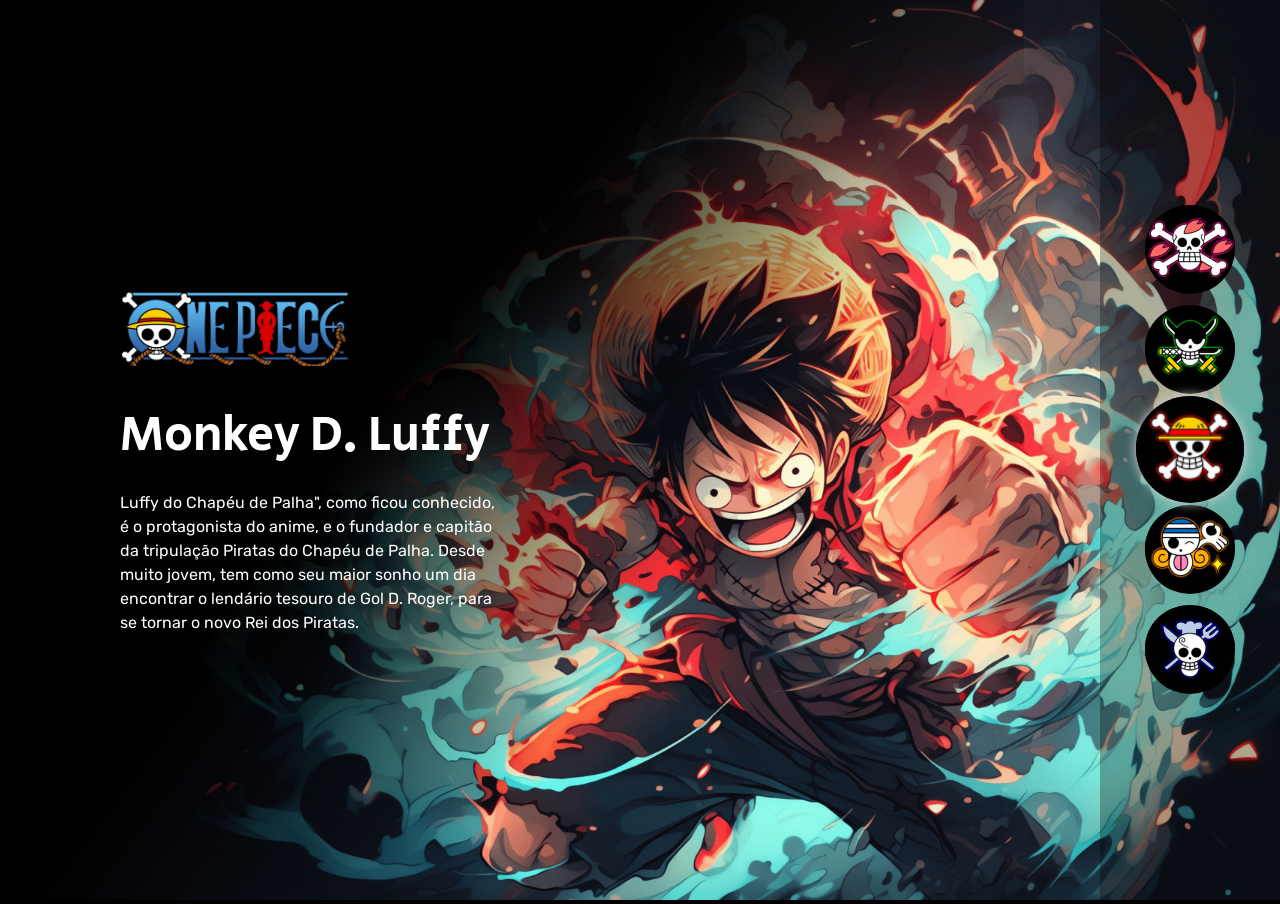
<file: index.html>
<!DOCTYPE html>
<html lang="pt-BR">

<head>
    <meta charset="UTF-8">
    <meta name="viewport" content="width=device-width, initial-scale=1.0">

    <link rel="preconnect" href="https://fonts.googleapis.com">
    <link rel="preconnect" href="https://fonts.gstatic.com" crossorigin="">
    <link href="https://fonts.googleapis.com/css2?family=Rubik&amp;family=Secular+One&amp;display=swap" rel="stylesheet">

    <link rel="stylesheet" href="src/css/estilos.css">
    <link rel="stylesheet" href="src/css/reset.css">
    <link rel="stylesheet" href="src/css/responsivo.css">

    <title>One Piece - Semana do Zero ao Programador Contratado</title>
</head>

<body>
    <main class="personagens">
        <div class="personagem">
            <img class="imagem" src="./src/imagens/personagem-tony-chopper.png" alt="Personagem Tony Chopper">
            <div class="conteudo">
                <i class="logo"></i>
                <h2 class="nome-personagem">Tony Chopper</h2>
                <p class="descricao">Esta pequena rena ganhou a habilidade de mudar sua forma e de pensar como humanos após comer a fruta Hito Hito no Mi. Chopper é um valioso membro da tripulação dos Piratas do Chapéu de Palha, atuando como médico da tripulação.</p>
            </div>
        </div>

        <div class="personagem">
            <img class="imagem" src="./src/imagens/personagem-roronoa-zoro.png" alt="Personagem Roronoa Zoro">
            <div class="conteudo">
                <i class="logo"></i>
                <h2 class="nome-personagem">Roronoa Zoro</h2>
                <p class="descricao">Primeiro pirata (segundo membro se contarmos com Luffy) a se juntar à tripulação de Piratas do Chapéu de Palha, Zoro aceitou o convite de Luffy após o capitão salvar sua vida.</p>
            </div>
        </div>

        <div class="personagem selecionado">
            <img class="imagem" src="./src/imagens/personagem-monkey-d-luffy.png" alt="Personagem Monkey D. Luffy">
            <div class="conteudo">
                <i class="logo"></i>
                <h2 class="nome-personagem">Monkey D. Luffy</h2>
                <p class="descricao">Luffy do Chapéu de Palha", como ficou conhecido, é o protagonista do anime, e o fundador e capitão da tripulação Piratas do Chapéu de Palha. Desde muito jovem, tem como seu maior sonho um dia encontrar o lendário tesouro de Gol D. Roger, para se tornar o novo Rei dos Piratas.</p>
            </div>
        </div>

        <div class="personagem">
            <img class="imagem" src="./src/imagens/personagem-nami.png" alt="Personagem Nami">
            <div class="conteudo">
                <i class="logo"></i>
                <h2 class="nome-personagem">Nami</h2>
                <p class="descricao">Uma órfã de guerra, ainda criança Nami foi adotada por Bell-mère, uma mulher da Marinha. Enquanto crescia ao lado de sua irmã adotiva Nojiko, Nami já demonstrava sua paixão por desenhar mapas, sonhando em um dia fazer o mapa de todo o mundo.</p>
            </div>
        </div>

        <div class="personagem">
            <img class="imagem" src="./src/imagens/personagem-sanji.png" alt="Personagem Sanji">
            <div class="conteudo">
                <i class="logo"></i>
                <h2 class="nome-personagem">Sanji</h2>
                <p class="descricao">Também conhecido como "Perna Negra" Sanji, este pirata foi o quinto a integrar a tripulação de Luffy. Suas ações como pirata lhe renderam a terceira maior recompensa entre os membros do Chapéu de Palha, além de atuar como cozinheiro oficial do grupo.</p>
            </div>
        </div>
    </main>
    <ul class="botoes">
        <li>
            <button class="botao">
                <img src="./src/imagens/tripulacao-chopper.png" alt="Tripulação Chopper">
            </button>
        </li>
        <li>
            <button class="botao">
                <img src="./src/imagens/tripulacao-zoro.png" alt="Tripulação Roronoa Zoro">
            </button>
        </li>
        <li>
            <button class="botao selecionado">
                <img src="./src/imagens/tripulacao-luffy.png" alt="Tripulação Monkey D. Luffy">
            </button>
        </li>
        <li>
            <button class="botao">
                <img src="./src/imagens/tripulacao-nami.png" alt="Tripulação Nami">
            </button>
        </li>
        <li>
            <button class="botao">
                <img src="./src/imagens/tripulacao-sanji.png" alt="Tripulação Sanji">
            </button>
        </li>
    </ul>

    <script src="./src/js/index.js"></script>

</body></html>
</file>
<file: src/css/estilos.css>
body {
    background-color: black;
    overflow: hidden;
}

main::after {
    content: "";
    position: fixed;
    top: 0;
    left: 0;
    min-height: 100vh;
    width: 80vw;

    background: linear-gradient(-233deg, #000 40%, rgba(0, 0, 0, 0) 65%) no-repeat;
}

main .personagem {
    display: none;
    height: 100vh;
}

main .personagem.selecionado {
    display: block;
}

main .personagem .imagem {
    width: 100%;
    height: 100%;
    object-fit: cover;
}

.conteudo {
    position: absolute;
    top: 0;
    left: 120px;
    display: flex;
    flex-direction: column;
    justify-content: center;
    min-height: 100vh;
    max-width: 380px;
    z-index: 1;
}

.conteudo .nome-personagem {
    color: white;
    font-size: 48px;
    font-family: "Secular One";
    font-weight: 400;
    margin-bottom: 20px;
}

.conteudo .descricao {
    color: white;
    font-family: "Rubik";
    
    line-height: 24px;
}

.conteudo .logo {
    background-image: url("../imagens/one-piece-logo.png");
    background-size: cover;
    height: 100px;
    width: 230px;
    margin-bottom: 35px;
}

.botoes {
    position: fixed;
    top: 0;
    right: 0;
    display: flex;
    flex-direction: column;
    min-height: 100vh;
    width: 180px;
    justify-content: center;
    align-items: center;
    gap: 10px;
    background-color: rgb(0, 0, 0, 0.3);
}

.botoes .botao {
    border: none;
    background-color: #000000;
    cursor: pointer;
    border-radius: 50%;
}

.botoes .botao img {
    border-radius: 50%;
}

.botoes .botao.selecionado {
    transform: scale(1.2);
    box-shadow: 0 0 10px #d9d9d9;
}
</file>
<file: src/css/responsivo.css>
@media (max-width: 769px) {
    main::after {
        background: linear-gradient(0deg, #000 20%, rgba(0, 0, 0, 0) 65%) no-repeat;
        width: 100vw;
    }

    main .personagem .imagem {
        height: 85%;
    }
    
    .conteudo {
        justify-content: flex-end;
        left: 0;
        top: -20%;
        max-width: 100vw;
        padding: 30px;
    }

    .conteudo .nome-personagem {
        font-size: 36px;
    }
        
    .conteudo .descricao {
        max-width: 500px;
    }

    .botoes {
        flex-direction: row;
        align-items: flex-end;
        width: 100%;
        padding: 30px;
    }

    .botoes .botao img {
        max-width: 60px;
    }    
}

@media (max-width: 425px) {
    main .personagem .imagem {
        height: auto;
    }

    .conteudo .logo {
        width: 170px;
        height: 75px;
    }
    
    .conteudo {
        top: -30%;
    }

    .conteudo .nome-personagem {
        font-size: 24px;
    }

    .botoes {
        padding: 20px;
        top: -20%;
    }

    .botoes .botao img {
        max-width: 50px;
    }
}
</file>
